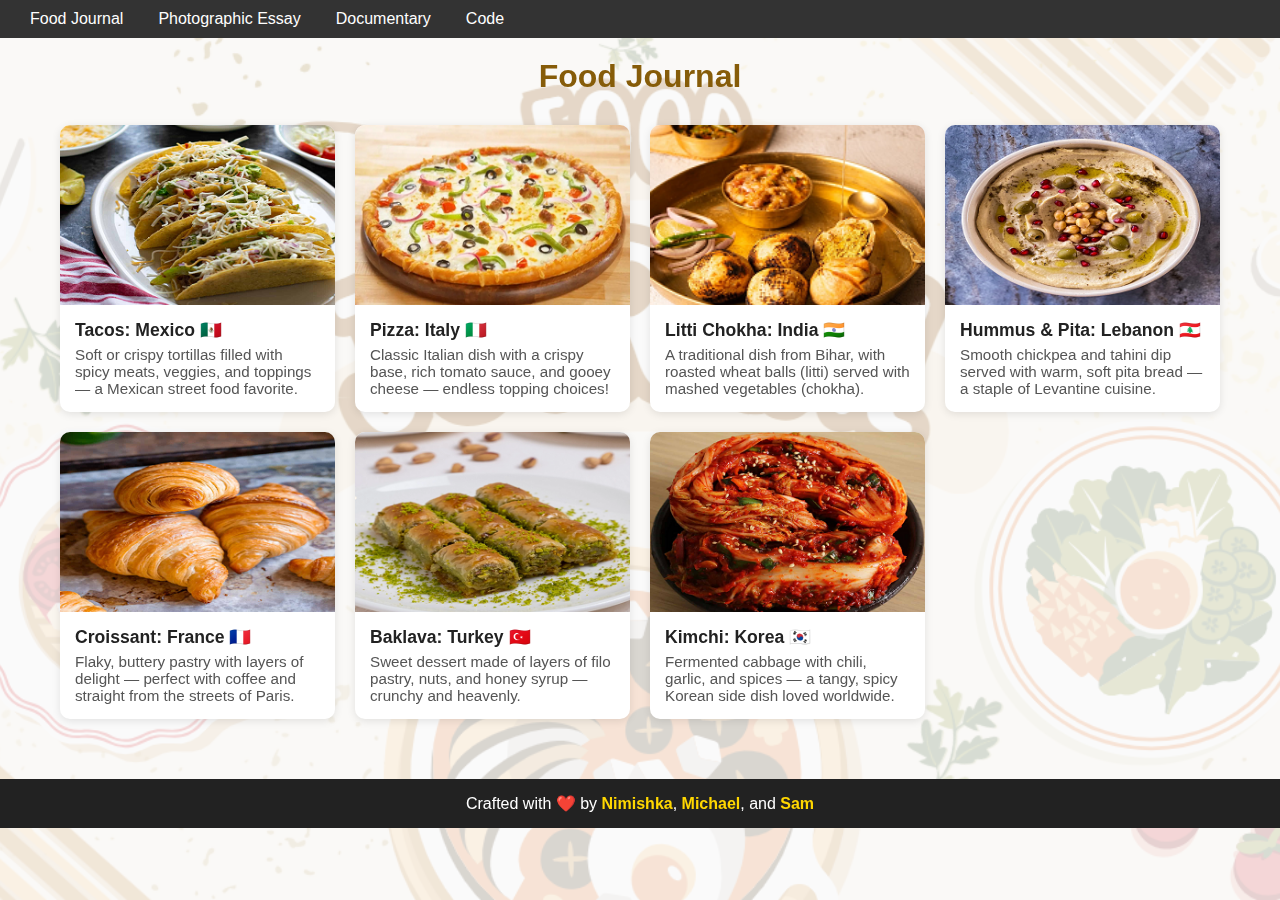
<file: index.html>
<!DOCTYPE html>
<html lang="en">

<head>
  <meta charset="UTF-8" />
  <meta name="viewport" content="width=device-width, initial-scale=1.0" />
  <title>Crave syndrome</title>
  <link rel="stylesheet" href="styles.css" />
</head>

<body>

  <nav class="navbar">
    <div class="menu-toggle" onclick="toggleMenu()">
      <span></span>
      <span></span>
      <span></span>
    </div>
    <ul class="nav-links" id="navLinks">
      <li><a href="index.html">Food Journal</a></li>
      <li><a href="PhotoGraphicEssay.html">Photographic Essay</a></li>
      <li><a href="documentary.html">Documentary</a></li>
      <li><a href="code.html">Code</a></li>
    </ul>
  </nav>

  <div class="container">
    <h1>Food Journal</h1>
    <div class="card-grid">
      <div class="card">
        <img src="images/i1.png" data-full="images/tacos.png" alt="Delicious Burger" onclick="openModal(this)" />
        <div class="card-content">
          <h3>Tacos: Mexico 🇲🇽</h3>
          <p>Soft or crispy tortillas filled with spicy meats, veggies, and toppings — a Mexican street food favorite.
          </p>
        </div>
      </div>

      <div class="card">
        <img src="images/i2.png" data-full="images/pizza.png" alt="Spicy Tacos" onclick="openModal(this)" />
        <div class="card-content">
          <h3>Pizza: Italy 🇮🇹</h3>
          <p>Classic Italian dish with a crispy base, rich tomato sauce, and gooey cheese — endless topping choices!</p>
        </div>
      </div>

      <div class="card">
        <img src="images/i3.png" data-full="images/litti.png" alt="Fresh Salad" onclick="openModal(this)" />
        <div class="card-content">
          <h3>Litti Chokha: India 🇮🇳</h3>
          <p>A traditional dish from Bihar, with roasted wheat balls (litti) served with mashed vegetables (chokha).</p>
        </div>
      </div>

      <div class="card">
        <img src="images/i4.png" data-full="images/hummus.png" alt="Gourmet Pizza" onclick="openModal(this)" />
        <div class="card-content">
          <h3>Hummus & Pita: Lebanon 🇱🇧</h3>
          <p>Smooth chickpea and tahini dip served with warm, soft pita bread — a staple of Levantine cuisine.</p>
        </div>
      </div>

      <div class="card">
        <img src="images/i5.png" data-full="images/crossiant.png" alt="Creamy Pasta" onclick="openModal(this)" />
        <div class="card-content">
          <h3>Croissant: France 🇫🇷</h3>
          <p>Flaky, buttery pastry with layers of delight — perfect with coffee and straight from the streets of Paris.
          </p>
        </div>
      </div>

      <div class="card">
        <img src="images/i6.png" data-full="images/baklava.png" alt="Exotic Sushi" onclick="openModal(this)" />
        <div class="card-content">
          <h3>Baklava: Turkey 🇹🇷</h3>
          <p>Sweet dessert made of layers of filo pastry, nuts, and honey syrup — crunchy and heavenly.</p>
        </div>
      </div>

      <div class="card">
        <img src="images/i7.png" data-full="images/kimchi.png" alt="Sweet Cupcake" onclick="openModal(this)" />
        <div class="card-content">
          <h3>Kimchi: Korea 🇰🇷</h3>
          <p>Fermented cabbage with chili, garlic, and spices — a tangy, spicy Korean side dish loved worldwide.</p>
        </div>
      </div>
    </div>
  </div>

  <!-- Modal -->
  <div id="imageModal" class="modal">
    <span class="close" onclick="closeModal()">&times;</span>
    <img class="modal-content" id="modalImage" />
  </div>

  <footer class="footer">
    Crafted with ❤️ by <strong>Nimishka</strong>, <strong>Michael</strong>, and <strong>Sam</strong>
  </footer>

  <script>
    function openModal(img) {
      const modal = document.getElementById("imageModal");
      const modalImg = document.getElementById("modalImage");
      modal.style.display = "flex";
      modalImg.src = img.getAttribute("data-full");
      modalImg.alt = img.alt;
    }

    function closeModal() {
      document.getElementById("imageModal").style.display = "none";
    }

    function toggleMenu() {
      document.getElementById("navLinks").classList.toggle("active");
    }
  </script>
</body>

</html>
</file>
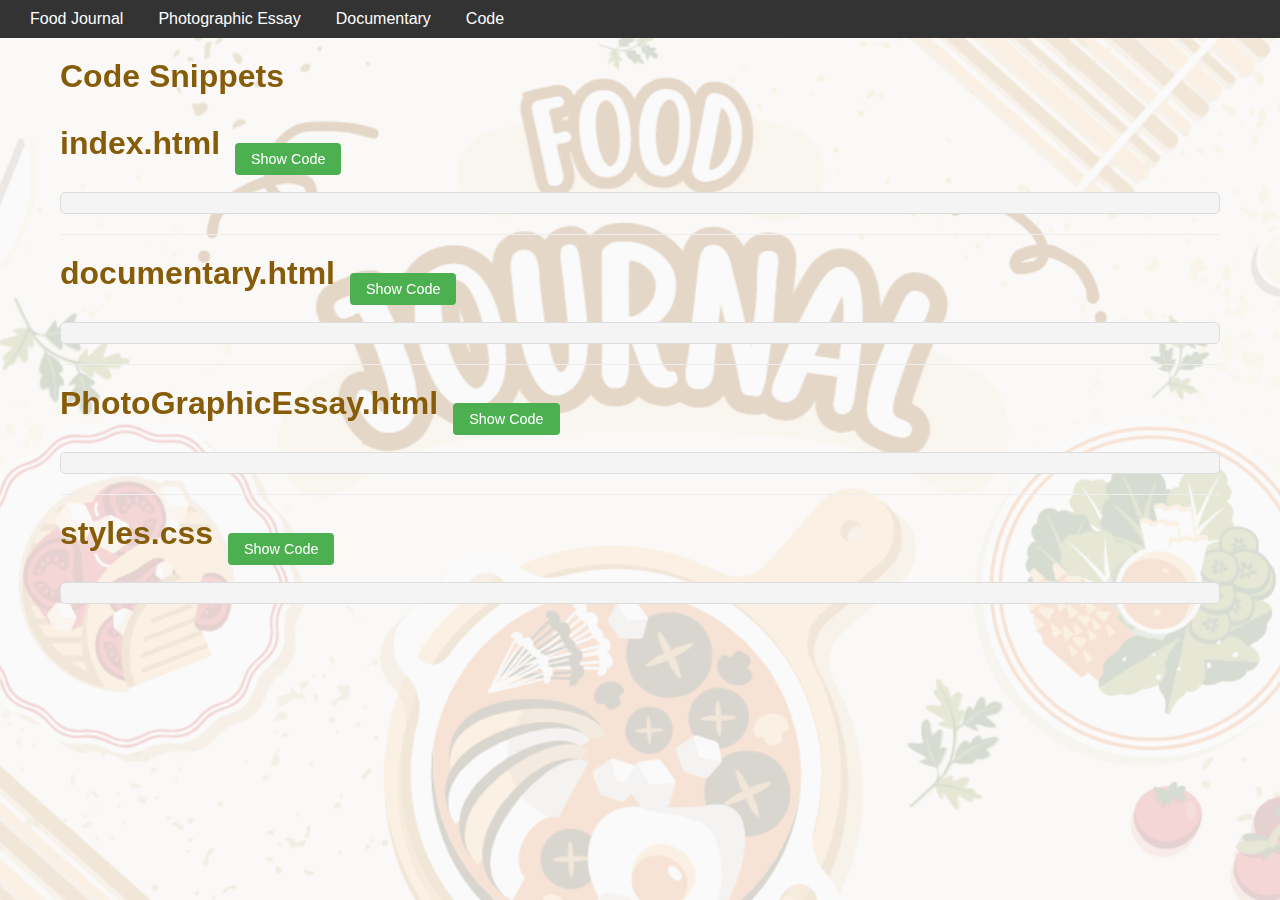
<file: code.html>
<!DOCTYPE html>
<html lang="en">

<head>
    <meta charset="UTF-8">
    <meta name="viewport" content="width=device-width, initial-scale=1.0">
    <title>Code</title>
    <link rel="stylesheet" href="styles.css">
    <style>
        pre {
            background-color: #f4f4f4;
            border: 1px solid #ddd;
            padding: 10px;
            border-radius: 5px;
            overflow-x: auto;
            /* Ensures long lines don't break layout */
            max-height: 400px;
            /* Optional: Limit height and add scroll */
            overflow-y: auto;
            /* Optional: Add vertical scroll if max-height is set */
        }

        code {
            font-family: monospace;
            white-space: pre;
            /* Preserve whitespace and line breaks */
        }

        .collapsible-content {
            display: none;
            /* Initially hidden */
        }

        .collapsible-button {
            background-color: #4CAF50;
            /* Green */
            border: none;
            color: white;
            padding: 8px 16px;
            /* Slightly smaller padding */
            text-align: center;
            cursor: pointer;
            /* Add pointer cursor */
            border-radius: 4px;
            /* Add border radius */
            margin-left: 10px;
            /* Space between heading and button */
            font-size: 0.9em;
            /* Slightly smaller font */
            vertical-align: middle;
            /* Align with heading */
        }

        .collapsible-button:hover {
            background-color: #45a049;
            /* Darker green on hover */
        }

        h1 {
            display: inline-block;
            /* Keep heading and button on same line */
            margin-right: 5px;
            /* Small space after heading */
            vertical-align: middle;
            /* Align with button */
        }

        /* Ensure content div handles inline-block h1 correctly */
        .content {
            /* Existing styles */
            padding-bottom: 20px;
            /* Add padding at the bottom */
        }

        /* Style for each code block section */
        .code-section {
            margin-bottom: 20px;
            /* Space between code blocks */
            border-bottom: 1px solid #eee;
            /* Separator line */
            padding-bottom: 20px;
            /* Padding below the pre tag */
        }

        .code-section:last-child {
            border-bottom: none;
            /* No border for the last section */
        }
    </style>
</head>

<body>
    <nav class="navbar">
        <div class="menu-toggle" onclick="toggleMenu()">
            <span></span>
            <span></span>
            <span></span>
        </div>
        <ul class="nav-links" id="navLinks">
            <li><a href="index.html">Food Journal</a></li>
            <li><a href="PhotoGraphicEssay.html">Photographic Essay</a></li>
            <li><a href="documentary.html">Documentary</a></li>
            <li><a href="code.html">Code</a></li>
        </ul>
    </nav>

    <div class="container">

        <h1 class="codeh1">Code Snippets</h1>
        <div class="content">

            <!-- NEW CODE BLOCK: index.html -->
            <div class="code-section">
                <h1>index.html</h1><button class="collapsible-button" onclick="toggleCode(this)">Show Code</button>
                <pre><code class="collapsible-content">
                &lt;!DOCTYPE html&gt;
                &lt;html lang=&quot;en&quot;&gt;
                
                &lt;head&gt;
                  &lt;meta charset=&quot;UTF-8&quot; /&gt;
                  &lt;meta name=&quot;viewport&quot; content=&quot;width=device-width, initial-scale=1.0&quot; /&gt;
                  &lt;title&gt;Crave syndrome&lt;/title&gt;
                  &lt;link rel=&quot;stylesheet&quot; href=&quot;styles.css&quot; /&gt;
                &lt;/head&gt;
                
                &lt;body&gt;
                
                  &lt;nav class=&quot;navbar&quot;&gt;
                    &lt;div class=&quot;menu-toggle&quot; onclick=&quot;toggleMenu()&quot;&gt;
                      &lt;span&gt;&lt;/span&gt;
                      &lt;span&gt;&lt;/span&gt;
                      &lt;span&gt;&lt;/span&gt;
                    &lt;/div&gt;
                    &lt;ul class=&quot;nav-links&quot; id=&quot;navLinks&quot;&gt;
                      &lt;li&gt;&lt;a href=&quot;index.html&quot;&gt;Food Journal&lt;/a&gt;&lt;/li&gt;
                      &lt;li&gt;&lt;a href=&quot;PhotoGraphicEssay.html&quot;&gt;Photographic Essay&lt;/a&gt;&lt;/li&gt;
                      &lt;li&gt;&lt;a href=&quot;documentary.html&quot;&gt;Documentary&lt;/a&gt;&lt;/li&gt;
                      &lt;li&gt;&lt;a href=&quot;code.html&quot;&gt;Code&lt;/a&gt;&lt;/li&gt;
                    &lt;/ul&gt;
                  &lt;/nav&gt;
                
                  &lt;div class=&quot;container&quot;&gt;
                    &lt;h1&gt;Food Journal&lt;/h1&gt;
                    &lt;div class=&quot;card-grid&quot;&gt;
                      &lt;div class=&quot;card&quot;&gt;
                        &lt;img src=&quot;images/i1.png&quot; data-full=&quot;images/tacos.png&quot; alt=&quot;Delicious Burger&quot; onclick=&quot;openModal(this)&quot; /&gt;
                        &lt;div class=&quot;card-content&quot;&gt;
                          &lt;h3&gt;Tacos: Mexico 🇲🇽&lt;/h3&gt;
                          &lt;p&gt;Soft or crispy tortillas filled with spicy meats, veggies, and toppings &mdash; a Mexican street food favorite.&lt;/p&gt;
                        &lt;/div&gt;
                      &lt;/div&gt;
                
                      &lt;div class=&quot;card&quot;&gt;
                        &lt;img src=&quot;images/i2.png&quot; data-full=&quot;images/pizza.png&quot; alt=&quot;Spicy Tacos&quot; onclick=&quot;openModal(this)&quot; /&gt;
                        &lt;div class=&quot;card-content&quot;&gt;
                          &lt;h3&gt;Pizza: Italy 🇮🇹&lt;/h3&gt;
                          &lt;p&gt;Classic Italian dish with a crispy base, rich tomato sauce, and gooey cheese &mdash; endless topping choices!&lt;/p&gt;
                        &lt;/div&gt;
                      &lt;/div&gt;
                
                      &lt;div class=&quot;card&quot;&gt;
                        &lt;img src=&quot;images/i3.png&quot; data-full=&quot;images/litti.png&quot; alt=&quot;Fresh Salad&quot; onclick=&quot;openModal(this)&quot; /&gt;
                        &lt;div class=&quot;card-content&quot;&gt;
                          &lt;h3&gt;Litti Chokha: India 🇮🇳&lt;/h3&gt;
                          &lt;p&gt;A traditional dish from Bihar, with roasted wheat balls (litti) served with mashed vegetables (chokha).&lt;/p&gt;
                        &lt;/div&gt;
                      &lt;/div&gt;
                
                      &lt;div class=&quot;card&quot;&gt;
                        &lt;img src=&quot;images/i4.png&quot; data-full=&quot;images/hummus.png&quot; alt=&quot;Gourmet Pizza&quot; onclick=&quot;openModal(this)&quot; /&gt;
                        &lt;div class=&quot;card-content&quot;&gt;
                          &lt;h3&gt;Hummus &amp; Pita: Lebanon 🇱🇧&lt;/h3&gt;
                          &lt;p&gt;Smooth chickpea and tahini dip served with warm, soft pita bread &mdash; a staple of Levantine cuisine.&lt;/p&gt;
                        &lt;/div&gt;
                      &lt;/div&gt;
                
                      &lt;div class=&quot;card&quot;&gt;
                        &lt;img src=&quot;images/i5.png&quot; data-full=&quot;images/crossiant.png&quot; alt=&quot;Creamy Pasta&quot; onclick=&quot;openModal(this)&quot; /&gt;
                        &lt;div class=&quot;card-content&quot;&gt;
                          &lt;h3&gt;Croissant: France 🇫🇷&lt;/h3&gt;
                          &lt;p&gt;Flaky, buttery pastry with layers of delight &mdash; perfect with coffee and straight from the streets of Paris.&lt;/p&gt;
                        &lt;/div&gt;
                      &lt;/div&gt;
                
                      &lt;div class=&quot;card&quot;&gt;
                        &lt;img src=&quot;images/i6.png&quot; data-full=&quot;images/baklava.png&quot; alt=&quot;Exotic Sushi&quot; onclick=&quot;openModal(this)&quot; /&gt;
                        &lt;div class=&quot;card-content&quot;&gt;
                          &lt;h3&gt;Baklava: Turkey 🇹🇷&lt;/h3&gt;
                          &lt;p&gt;Sweet dessert made of layers of filo pastry, nuts, and honey syrup &mdash; crunchy and heavenly.&lt;/p&gt;
                        &lt;/div&gt;
                      &lt;/div&gt;
                
                      &lt;div class=&quot;card&quot;&gt;
                        &lt;img src=&quot;images/i7.png&quot; data-full=&quot;images/kimchi.png&quot; alt=&quot;Sweet Cupcake&quot; onclick=&quot;openModal(this)&quot; /&gt;
                        &lt;div class=&quot;card-content&quot;&gt;
                          &lt;h3&gt;Kimchi: Korea 🇰🇷&lt;/h3&gt;
                          &lt;p&gt;Fermented cabbage with chili, garlic, and spices &mdash; a tangy, spicy Korean side dish loved worldwide.&lt;/p&gt;
                        &lt;/div&gt;
                      &lt;/div&gt;
                    &lt;/div&gt;
                  &lt;/div&gt;
                
                  &lt;!-- Modal --&gt;
                  &lt;div id=&quot;imageModal&quot; class=&quot;modal&quot;&gt;
                    &lt;span class=&quot;close&quot; onclick=&quot;closeModal()&quot;&gt;&amp;times;&lt;/span&gt;
                    &lt;img class=&quot;modal-content&quot; id=&quot;modalImage&quot; /&gt;
                  &lt;/div&gt;
                
                  &lt;footer class=&quot;footer&quot;&gt;
                    Crafted with ❤️ by &lt;strong&gt;Nimishka&lt;/strong&gt;, &lt;strong&gt;Michael&lt;/strong&gt;, and &lt;strong&gt;Sam&lt;/strong&gt;
                  &lt;/footer&gt;
                
                  &lt;script&gt;
                    function openModal(img) {
                      const modal = document.getElementById(&quot;imageModal&quot;);
                      const modalImg = document.getElementById(&quot;modalImage&quot;);
                      modal.style.display = &quot;flex&quot;;
                      modalImg.src = img.getAttribute(&quot;data-full&quot;);
                      modalImg.alt = img.alt;
                    }
                
                    function closeModal() {
                      document.getElementById(&quot;imageModal&quot;).style.display = &quot;none&quot;;
                    }
                
                    function toggleMenu() {
                      document.getElementById(&quot;navLinks&quot;).classList.toggle(&quot;active&quot;);
                    }
                  &lt;/script&gt;
                &lt;/body&gt;
                
                &lt;/html&gt;
</code></pre>
            </div>

            <!-- NEW CODE BLOCK: documentary.html -->
            <div class="code-section">
                <h1>documentary.html</h1><button class="collapsible-button" onclick="toggleCode(this)">Show
                    Code</button>
                <pre><code class="collapsible-content">
                &lt;!DOCTYPE html&gt;
                &lt;html lang=&quot;en&quot;&gt;
                
                &lt;head&gt;
                    &lt;meta charset=&quot;UTF-8&quot;&gt;
                    &lt;meta name=&quot;viewport&quot; content=&quot;width=device-width, initial-scale=1.0&quot;&gt;
                    &lt;title&gt;Documentary&lt;/title&gt;
                    &lt;link rel=&quot;stylesheet&quot; href=&quot;styles.css&quot; /&gt;
                &lt;/head&gt;
                
                &lt;style&gt;
                    body {
                        display: flex;
                        flex-direction: column;
                        margin: 0;
                        height: 100vh;
                    }
                
                    #loading-screen {
                        position: fixed;
                        top: 0;
                        left: 0;
                        width: 100%;
                        height: 100%;
                        background-color: rgba(0, 0, 0, 0.8);
                        display: flex;
                        justify-content: center;
                        align-items: center;
                        font-size: 24px;
                        color: white;
                        z-index: 1000;
                        animation: hideLoader 0s ease-in-out 10s forwards;
                    }
                
                    @keyframes hideLoader {
                        to {
                            display: none;
                        }
                    }
                
                    .video-container {
                        flex: 1;
                        display: flex;
                        justify-content: center;
                        align-items: center;
                        height: 100vh;
                        background-color: #000;
                        /* Optional: Add a black background */
                        margin: 0;
                    }
                
                    .video-container video {
                        max-width: 100%;
                        max-height: 100%;
                        border: 2px solid #fff;
                        /* Optional: Add a border around the video */
                        box-shadow: 0 4px 8px rgba(0, 0, 0, 0.5);
                        /* Optional: Add a shadow for better aesthetics */
                    }
                &lt;/style&gt;
                
                &lt;body&gt;
                
                    &lt;nav class=&quot;navbar&quot;&gt;
                        &lt;div class=&quot;menu-toggle&quot; onclick=&quot;toggleMenu()&quot;&gt;
                            &lt;span&gt;&lt;/span&gt;
                            &lt;span&gt;&lt;/span&gt;
                            &lt;span&gt;&lt;/span&gt;
                        &lt;/div&gt;
                        &lt;ul class=&quot;nav-links&quot; id=&quot;navLinks&quot;&gt;
                            &lt;li&gt;&lt;a href=&quot;index.html&quot;&gt;Food Journal&lt;/a&gt;&lt;/li&gt;
                            &lt;li&gt;&lt;a href=&quot;PhotoGraphicEssay.html&quot;&gt;Photographic Essay&lt;/a&gt;&lt;/li&gt;
                            &lt;li&gt;&lt;a href=&quot;documentary.html&quot;&gt;Documentary&lt;/a&gt;&lt;/li&gt;
                            &lt;li&gt;&lt;a href=&quot;code.html&quot;&gt;Code&lt;/a&gt;&lt;/li&gt;
                        &lt;/ul&gt;
                    &lt;/nav&gt;
                
                
                    &lt;div id=&quot;loading-screen&quot;&gt;Loading video, please wait...&lt;/div&gt;
                    &lt;div style=&quot;display: flex; justify-content: center; align-items: center; height: 100%;&quot;&gt;
                        &lt;div style=&quot;width: 100%; max-width: 800px;&quot;&gt;
                            &lt;iframe width=&quot;100%&quot; height=&quot;auto&quot;
                                src=&quot;https://drive.google.com/file/d/1v9osIo5qLUCKC6rs9jLLYW0hZb9A8-_v/preview&quot; frameborder=&quot;0&quot;
                                allowfullscreen style=&quot;aspect-ratio: 16/9;&quot;&gt;
                            &lt;/iframe&gt;
                        &lt;/div&gt;
                    &lt;/div&gt;
                
                
                    &lt;footer class=&quot;footer&quot;&gt;
                        Crafted with ❤️ by &lt;strong&gt;Nimishka&lt;/strong&gt;, &lt;strong&gt;Michael&lt;/strong&gt;, and &lt;strong&gt;Sam&lt;/strong&gt;
                    &lt;/footer&gt;
                
                    &lt;script&gt;
                        function toggleMenu() {
                            document.getElementById(&quot;navLinks&quot;).classList.toggle(&quot;active&quot;);
                        }
                    &lt;/script&gt;
                
                    &lt;script&gt;
                        const video = document.querySelector('iframe');
                        const loader = document.getElementById('loading-screen');
                
                        video.onload = () =&gt; {
                            loader.style.display = 'none';
                        };
                    &lt;/script&gt;
                
                &lt;/body&gt;
                
                &lt;/html&gt;
</code></pre>
            </div>

            <!-- NEW CODE BLOCK: PhotoGraphicEssay.html -->
            <div class="code-section">
                <h1>PhotoGraphicEssay.html</h1><button class="collapsible-button" onclick="toggleCode(this)">Show
                    Code</button>
                <pre><code class="collapsible-content">
                &lt;!DOCTYPE html&gt;
                &lt;html lang=&quot;en&quot;&gt;
                
                &lt;head&gt;
                    &lt;meta charset=&quot;UTF-8&quot;&gt;
                    &lt;meta name=&quot;viewport&quot; content=&quot;width=device-width, initial-scale=1.0&quot;&gt;
                    &lt;title&gt;Photographic Essay&lt;/title&gt;
                    &lt;link rel=&quot;stylesheet&quot; href=&quot;styles.css&quot; /&gt;
                &lt;/head&gt;
                
                &lt;body&gt;
                
                    &lt;nav class=&quot;navbar&quot;&gt;
                        &lt;div class=&quot;menu-toggle&quot; onclick=&quot;toggleMenu()&quot;&gt;
                            &lt;span&gt;&lt;/span&gt;
                            &lt;span&gt;&lt;/span&gt;
                            &lt;span&gt;&lt;/span&gt;
                        &lt;/div&gt;
                        &lt;ul class=&quot;nav-links&quot; id=&quot;navLinks&quot;&gt;
                            &lt;li&gt;&lt;a href=&quot;index.html&quot;&gt;Food Journal&lt;/a&gt;&lt;/li&gt;
                            &lt;li&gt;&lt;a href=&quot;PhotoGraphicEssay.html&quot;&gt;Photographic Essay&lt;/a&gt;&lt;/li&gt;
                            &lt;li&gt;&lt;a href=&quot;documentary.html&quot;&gt;Documentary&lt;/a&gt;&lt;/li&gt;
                            &lt;li&gt;&lt;a href=&quot;code.html&quot;&gt;Code&lt;/a&gt;&lt;/li&gt;
                        &lt;/ul&gt;
                    &lt;/nav&gt;
                
                    &lt;div class=&quot;container&quot;&gt;
                
                        &lt;h1&gt;Photographic Essay&lt;/h1&gt;
                
                        &lt;div style=&quot;display: flex; flex-wrap: wrap; width: 100%; justify-content: center;&quot;&gt;
                            &lt;div style=&quot;width: 100%; max-width: 300px; padding: 20px; box-sizing: border-box;&quot;&gt;
                                &lt;img src=&quot;images/c1.jpg&quot; alt=&quot;Image 1&quot; style=&quot;width: 100%; height: auto; border: 2px solid grey;&quot;&gt;
                                &lt;p
                                    style=&quot;text-align: center; border-radius: 50%; padding: 10px; border: 2px solid #ccc; display: inline-block; word-wrap: break-word; width: 80%;&quot;&gt;
                                    Caption for Image 1&lt;/p&gt;
                            &lt;/div&gt;
                            &lt;div style=&quot;width: 100%; max-width: 300px; padding: 20px; box-sizing: border-box;&quot;&gt;
                                &lt;img src=&quot;images/c2.jpg&quot; alt=&quot;Image 2&quot; style=&quot;width: 100%; height: auto; border: 2px solid grey;&quot;&gt;
                                &lt;p
                                    style=&quot;text-align: center; border-radius: 50%; padding: 10px; border: 2px solid #ccc; display: inline-block; word-wrap: break-word; width: 80%;&quot;&gt;
                                    Caption for Image 2&lt;/p&gt;
                            &lt;/div&gt;
                            &lt;div style=&quot;width: 100%; max-width: 300px; padding: 20px; box-sizing: border-box;&quot;&gt;
                                &lt;img src=&quot;images/c3.jpg&quot; alt=&quot;Image 3&quot; style=&quot;width: 100%; height: auto; border: 2px solid grey;&quot;&gt;
                                &lt;p
                                    style=&quot;text-align: center; border-radius: 50%; padding: 10px; border: 2px solid #ccc; display: inline-block; word-wrap: break-word; width: 80%;&quot;&gt;
                                    Caption for Image 3&lt;/p&gt;
                            &lt;/div&gt;
                            &lt;div style=&quot;width: 100%; max-width: 300px; padding: 20px; box-sizing: border-box;&quot;&gt;
                                &lt;img src=&quot;images/c4.jpg&quot; alt=&quot;Image 4&quot; style=&quot;width: 100%; height: auto; border: 2px solid grey;&quot;&gt;
                                &lt;p
                                    style=&quot;text-align: center; border-radius: 50%; padding: 10px; border: 2px solid #ccc; display: inline-block; word-wrap: break-word; width: 80%;&quot;&gt;
                                    Caption for Image 4&lt;/p&gt;
                            &lt;/div&gt;
                            &lt;div style=&quot;width: 100%; max-width: 300px; padding: 20px; box-sizing: border-box;&quot;&gt;
                                &lt;img src=&quot;images/c5.jpg&quot; alt=&quot;Image 5&quot; style=&quot;width: 100%; height: auto; border: 2px solid grey;&quot;&gt;
                                &lt;p
                                    style=&quot;text-align: center; border-radius: 50%; padding: 10px; border: 2px solid #ccc; display: inline-block; word-wrap: break-word; width: 80%;&quot;&gt;
                                    Caption for Image 5&lt;/p&gt;
                            &lt;/div&gt;
                            &lt;div style=&quot;width: 100%; max-width: 300px; padding: 20px; box-sizing: border-box;&quot;&gt;
                                &lt;img src=&quot;images/c6.jpg&quot; alt=&quot;Image 6&quot; style=&quot;width: 100%; height: auto; border: 2px solid grey;&quot;&gt;
                                &lt;p
                                    style=&quot;text-align: center; border-radius: 50%; padding: 10px; border: 2px solid #ccc; display: inline-block; word-wrap: break-word; width: 80%;&quot;&gt;
                                    Caption for Image 6&lt;/p&gt;
                            &lt;/div&gt;
                        &lt;/div&gt;
                    &lt;/div&gt;
                
                
                    &lt;footer class=&quot;footer&quot;&gt;
                        Crafted with ❤️ by &lt;strong&gt;Nimishka&lt;/strong&gt;, &lt;strong&gt;Michael&lt;/strong&gt;, and &lt;strong&gt;Sam&lt;/strong&gt;
                    &lt;/footer&gt;
                
                    &lt;script&gt;
                        function toggleMenu() {
                            document.getElementById(&quot;navLinks&quot;).classList.toggle(&quot;active&quot;);
                        }
                    &lt;/script&gt;
                
                &lt;/body&gt;
                
                &lt;/html&gt;
</code></pre>
            </div>

            <!-- NEW CODE BLOCK: styles.css -->
            <div class="code-section">
                <h1>styles.css</h1><button class="collapsible-button" onclick="toggleCode(this)">Show Code</button>
                <pre><code class="collapsible-content">
                body {
                margin: 0;
                font-family: Arial, sans-serif;
                background-image: url('images/f1.png');
                background-size: cover;
                background-attachment: fixed;
                background-repeat: no-repeat;
                background-position: center;
                background-color: rgba(255, 255, 255, 0.7);
                position: relative;
              }
              
              body::before {
                content: &quot;&quot;;
                position: fixed;
                top: 0;
                left: 0;
                width: 100%;
                height: 100%;
                background-image: url('images/f1.png');
                background-size: cover;
                background-position: center;
                opacity: 0.2;
                z-index: -1;
              }
              
              * {
                box-sizing: border-box;
                margin: 0;
                padding: 0;
              }
              
              
              body {
                font-family: Arial, sans-serif;
                background: #f9f9f9;
                color: #333;
              }
              
              .container {
                max-width: 1200px;
                margin: auto;
                padding: 20px;
              }
              
              h1 {
                text-align: center;
                margin-bottom: 30px;
                color: #865c09;
              }
              
              .card-grid {
                display: grid;
                grid-template-columns: repeat(auto-fit, minmax(250px, 1fr));
                gap: 20px;
              }
              
              .card {
                background: white;
                border-radius: 10px;
                overflow: hidden;
                box-shadow: 0 2px 8px rgba(0, 0, 0, 0.1);
                transition: transform 0.2s;
                cursor: pointer;
              }
              
              .card:hover {
                transform: translateY(-5px);
              }
              
              .card img {
                width: 100%;
                height: 180px;
                object-fit: cover;
                display: block;
              }
              
              .card-content {
                padding: 15px;
              }
              
              .card-content h3 {
                margin-bottom: 5px;
                font-size: 1.1rem;
                color: #222;
              }
              
              .card-content p {
                font-size: 0.95rem;
                color: #555;
              }
              
              /* Navbar Styles */
              .navbar {
                background-color: #333;
                padding: 10px 20px;
                position: sticky;
                top: 0;
                z-index: 100;
                display: flex;
                justify-content: space-between;
                align-items: center;
              }
              
              .menu-toggle {
                display: none;
                flex-direction: column;
                cursor: pointer;
              }
              
              .menu-toggle span {
                width: 25px;
                height: 3px;
                background: #fff;
                margin: 4px 0;
                transition: 0.3s;
              }
              
              .nav-links {
                list-style: none;
                display: flex;
                gap: 15px;
              }
              
              .nav-links li a {
                color: white;
                text-decoration: none;
                font-size: 1rem;
                padding: 5px 10px;
                transition: background 0.3s;
              }
              
              .nav-links li a:hover {
                background: #555;
                border-radius: 4px;
              }
              
              @media (max-width: 768px) {
                .menu-toggle {
                  display: flex;
                }
              
                .nav-links {
                  position: absolute;
                  top: 60px;
                  left: 0;
                  right: 0;
                  background: #333;
                  flex-direction: column;
                  display: none;
                  padding: 10px 0;
                }
              
                .nav-links.active {
                  display: flex;
                }
              
                .nav-links li a {
                  padding: 10px;
                  font-size: 1.1rem;
                }
              }
              
              /* Modal Styles */
              .modal {
                display: none;
                position: fixed;
                z-index: 1000;
                padding: 20px;
                left: 0;
                top: 0;
                width: 100%;
                height: 100%;
                overflow: auto;
                background-color: rgba(0, 0, 0, 0.8);
                align-items: center;
                justify-content: center;
              }
              
              .modal-content {
                max-width: 90%;
                max-height: 80%;
                border-radius: 10px;
                box-shadow: 0 0 20px rgba(255, 255, 255, 0.3);
              }
              
              .close {
                position: absolute;
                top: 30px;
                right: 40px;
                color: white;
                font-size: 40px;
                font-weight: bold;
                cursor: pointer;
                z-index: 1001;
              }
              
              /* Responsive for smaller devices */
              @media (max-width: 600px) {
                .modal-content {
                  width: 95%;
                  height: auto;
                }
              
                .close {
                  top: 15px;
                  right: 20px;
                  font-size: 30px;
                }
              }
              
              /* Footer Styles */
              .footer {
                background-color: #222;
                color: #fff;
                text-align: center;
                padding: 15px 10px;
                margin-top: 40px;
                font-size: 1rem;
              }
              
              .footer strong {
                color: #ffd700;
              }
</code></pre>
            </div>

        </div> <!-- End of content div -->
    </div>

    <script>
        function toggleMenu() {
            document.getElementById("navLinks").classList.toggle("active");
        }

        function toggleCode(button) {
            // Find the <pre> element that is the next sibling of the button's parent div
            // This assumes the structure: div.code-section > h1 + button + pre > code
            var heading = button.previousElementSibling; // Get the h1
            var pre = button.nextElementSibling; // Get the pre tag

            if (pre && pre.tagName === 'PRE') {
                var code = pre.querySelector('.collapsible-content');
                if (code) {
                    code.style.display = code.style.display === "block" ? "none" : "block";
                    button.textContent = code.style.display === "block" ? "Hide Code" : "Show Code";
                } else {
                    console.error("Could not find .collapsible-content inside the <pre> tag.");
                }
            } else {
                console.error("Could not find the <pre> tag immediately following the button.");
            }
        }

        // Initially hide all code blocks when the page loads
        document.addEventListener('DOMContentLoaded', function () {
            document.querySelectorAll('.collapsible-content').forEach(code => {
                code.style.display = 'none';
            });
            // Ensure all buttons initially say "Show Code"
            document.querySelectorAll('.collapsible-button').forEach(button => {
                button.textContent = 'Show Code';
            });
        });
    </script>
</body>

</html>
</file>
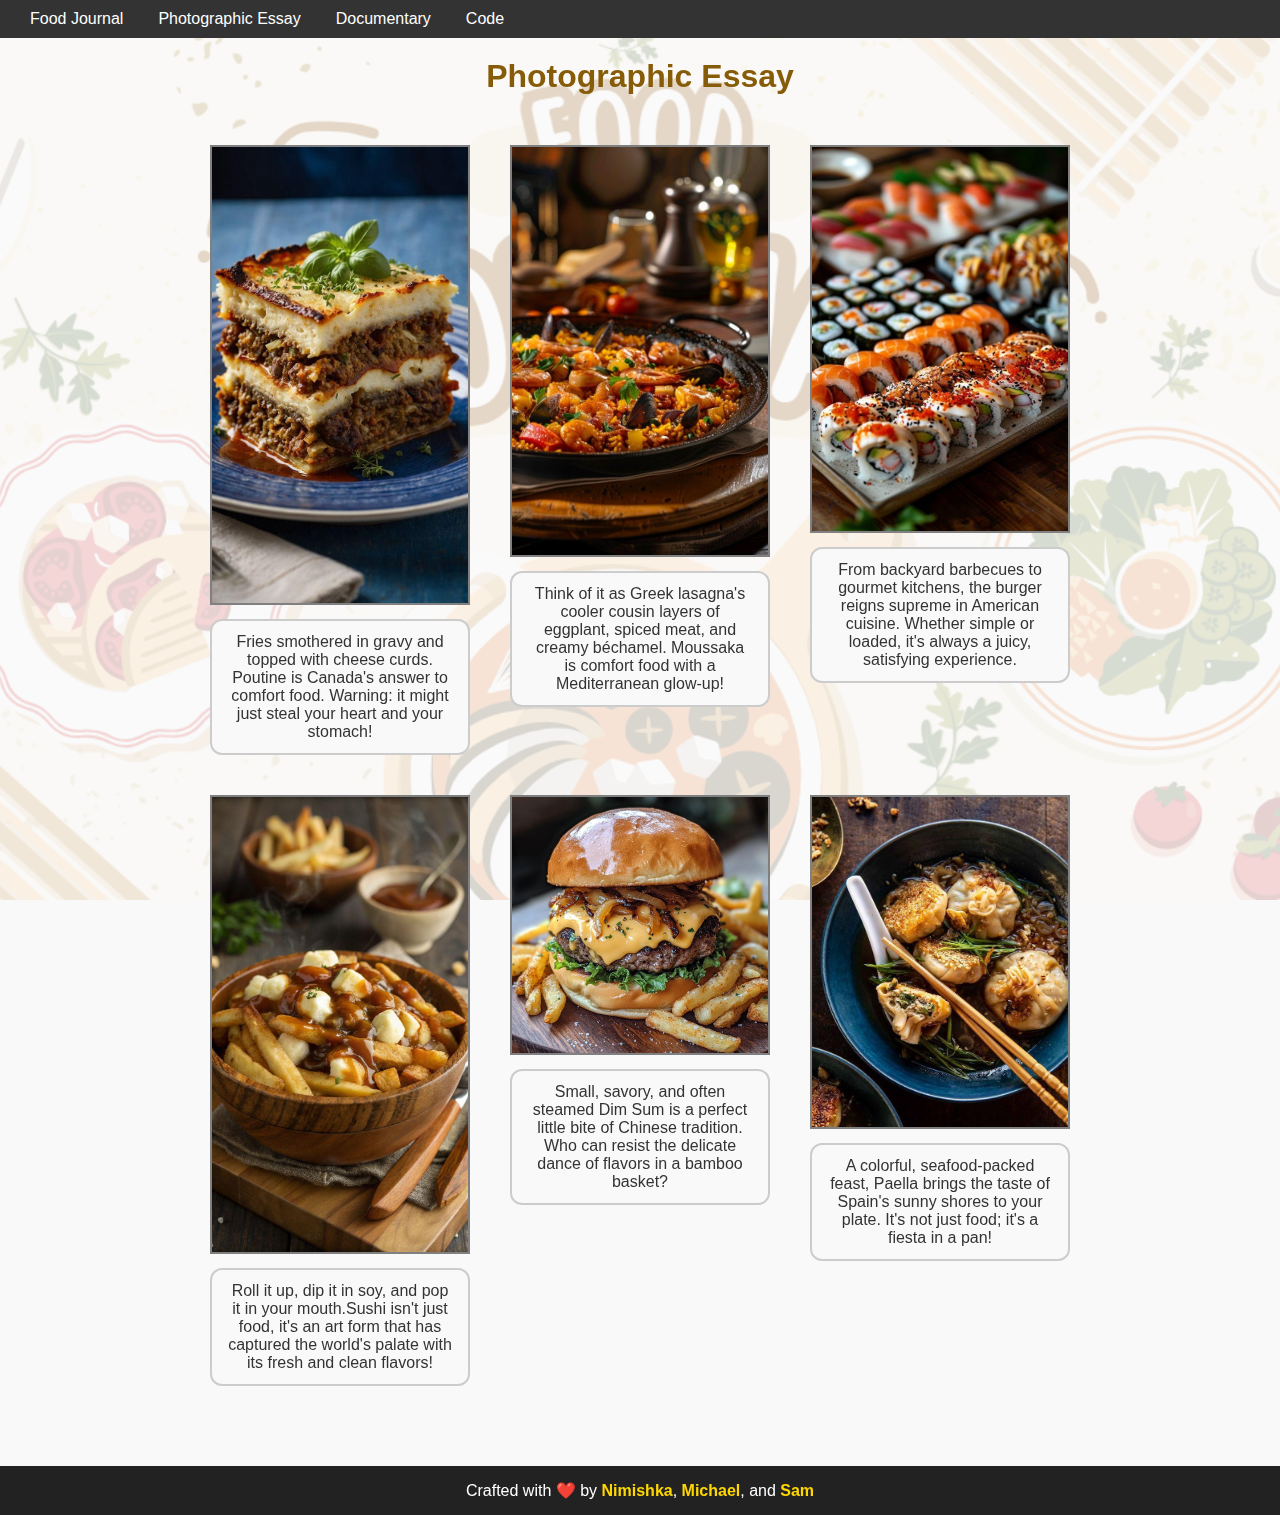
<file: PhotoGraphicEssay.html>
<!DOCTYPE html>
<html lang="en">

<head>
    <meta charset="UTF-8">
    <meta name="viewport" content="width=device-width, initial-scale=1.0">
    <title>Photographic Essay</title>
    <link rel="stylesheet" href="styles.css" />

    <style>
        .caption {
    text-align: center;
    padding: 12px 16px;
    border: 2px solid #ccc;
    border-radius: 12px;
    background-color: #f9f9f9;
    display: inline-block;
    max-width: 100%;
    box-sizing: border-box;
    margin-top: 10px;
    word-wrap: break-word;
}

    </style>
</head>

<body>

    <nav class="navbar">
        <div class="menu-toggle" onclick="toggleMenu()">
            <span></span>
            <span></span>
            <span></span>
        </div>
        <ul class="nav-links" id="navLinks">
            <li><a href="index.html">Food Journal</a></li>
            <li><a href="PhotoGraphicEssay.html">Photographic Essay</a></li>
            <li><a href="documentary.html">Documentary</a></li>
            <li><a href="code.html">Code</a></li>
        </ul>
    </nav>

    <div class="container">

        <h1>Photographic Essay</h1>

        <div style="display: flex; flex-wrap: wrap; width: 100%; justify-content: center;">
            <div style="width: 100%; max-width: 300px; padding: 20px; box-sizing: border-box;">
                <img src="images/c1.jpg" alt="Image 1" style="width: 100%; height: auto; border: 2px solid grey;">
                <p class="caption">
                    Fries smothered in gravy and topped with cheese curds. Poutine is Canada's answer to comfort food.
                    Warning: it might just steal your heart and your stomach!</p>
            </div>
            <div style="width: 100%; max-width: 300px; padding: 20px; box-sizing: border-box;">
                <img src="images/c2.jpg" alt="Image 2" style="width: 100%; height: auto; border: 2px solid grey;">
                <p class="caption">
                    Think of it as Greek lasagna's cooler cousin layers of eggplant, spiced meat, and creamy béchamel.
                    Moussaka is comfort food with a Mediterranean glow-up!</p>
            </div>
            <div style="width: 100%; max-width: 300px; padding: 20px; box-sizing: border-box;">
                <img src="images/c3.jpg" alt="Image 3" style="width: 100%; height: auto; border: 2px solid grey;">
                <p class="caption">
                    From backyard barbecues to gourmet kitchens, the burger reigns supreme in American cuisine. Whether
                    simple or loaded, it's always a juicy, satisfying experience.</p>
            </div>
            <div style="width: 100%; max-width: 300px; padding: 20px; box-sizing: border-box;">
                <img src="images/c4.jpg" alt="Image 4" style="width: 100%; height: auto; border: 2px solid grey;">
                <p class="caption">
                    Roll it up, dip it in soy, and pop it in your mouth.Sushi isn't just food, it's an art form that has
                    captured the world's palate with its fresh and clean flavors!</p>
            </div>
            <div style="width: 100%; max-width: 300px; padding: 20px; box-sizing: border-box;">
                <img src="images/c5.jpg" alt="Image 5" style="width: 100%; height: auto; border: 2px solid grey;">
                <p class="caption">
                    Small, savory, and often steamed Dim Sum is a perfect little bite of Chinese tradition. Who can
                    resist the delicate dance of flavors in a bamboo basket?</p>
            </div>
            <div style="width: 100%; max-width: 300px; padding: 20px; box-sizing: border-box;">
                <img src="images/c6.jpg" alt="Image 6" style="width: 100%; height: auto; border: 2px solid grey;">
                <p class="caption">
                    A colorful, seafood-packed feast, Paella brings the taste of Spain's sunny shores to your plate.
                    It's not just food; it's a fiesta in a pan!</p>
            </div>
        </div>
    </div>


    <footer class="footer">
        Crafted with ❤️ by <strong>Nimishka</strong>, <strong>Michael</strong>, and <strong>Sam</strong>
    </footer>

    <script>
        function toggleMenu() {
            document.getElementById("navLinks").classList.toggle("active");
        }
    </script>

</body>

</html>
</file>
<file: styles.css>
body {
  margin: 0;
  font-family: Arial, sans-serif;
  background-image: url('images/f1.png');
  background-size: cover;
  background-attachment: fixed;
  background-repeat: no-repeat;
  background-position: center;
  background-color: rgba(255, 255, 255, 0.7);
  position: relative;
}

body::before {
  content: "";
  position: fixed;
  top: 0;
  left: 0;
  width: 100%;
  height: 100%;
  background-image: url('images/f1.png');
  background-size: cover;
  background-position: center;
  opacity: 0.2;
  z-index: -1;
}

* {
  box-sizing: border-box;
  margin: 0;
  padding: 0;
}


body {
  font-family: Arial, sans-serif;
  background: #f9f9f9;
  color: #333;
}

.container {
  max-width: 1200px;
  margin: auto;
  padding: 20px;
}

h1 {
  text-align: center;
  margin-bottom: 30px;
  color: #865c09;
}

.card-grid {
  display: grid;
  grid-template-columns: repeat(auto-fit, minmax(250px, 1fr));
  gap: 20px;
}

.card {
  background: white;
  border-radius: 10px;
  overflow: hidden;
  box-shadow: 0 2px 8px rgba(0, 0, 0, 0.1);
  transition: transform 0.2s;
  cursor: pointer;
}

.card:hover {
  transform: translateY(-5px);
}

.card img {
  width: 100%;
  height: 180px;
  object-fit: cover;
  display: block;
}

.card-content {
  padding: 15px;
}

.card-content h3 {
  margin-bottom: 5px;
  font-size: 1.1rem;
  color: #222;
}

.card-content p {
  font-size: 0.95rem;
  color: #555;
}

/* Navbar Styles */
.navbar {
  background-color: #333;
  padding: 10px 20px;
  position: sticky;
  top: 0;
  z-index: 100;
  display: flex;
  justify-content: space-between;
  align-items: center;
}

.menu-toggle {
  display: none;
  flex-direction: column;
  cursor: pointer;
}

.menu-toggle span {
  width: 25px;
  height: 3px;
  background: #fff;
  margin: 4px 0;
  transition: 0.3s;
}

.nav-links {
  list-style: none;
  display: flex;
  gap: 15px;
}

.nav-links li a {
  color: white;
  text-decoration: none;
  font-size: 1rem;
  padding: 5px 10px;
  transition: background 0.3s;
}

.nav-links li a:hover {
  background: #555;
  border-radius: 4px;
}

@media (max-width: 768px) {
  .menu-toggle {
    display: flex;
  }

  .nav-links {
    position: absolute;
    top: 60px;
    left: 0;
    right: 0;
    background: #333;
    flex-direction: column;
    display: none;
    padding: 10px 0;
  }

  .nav-links.active {
    display: flex;
  }

  .nav-links li a {
    padding: 10px;
    font-size: 1.1rem;
  }
}

/* Modal Styles */
.modal {
  display: none;
  position: fixed;
  z-index: 1000;
  padding: 20px;
  left: 0;
  top: 0;
  width: 100%;
  height: 100%;
  overflow: auto;
  background-color: rgba(0, 0, 0, 0.8);
  align-items: center;
  justify-content: center;
}

.modal-content {
  max-width: 90%;
  max-height: 80%;
  border-radius: 10px;
  box-shadow: 0 0 20px rgba(255, 255, 255, 0.3);
}

.close {
  position: absolute;
  top: 30px;
  right: 40px;
  color: white;
  font-size: 40px;
  font-weight: bold;
  cursor: pointer;
  z-index: 1001;
}

/* Responsive for smaller devices */
@media (max-width: 600px) {
  .modal-content {
    width: 95%;
    height: auto;
  }

  .close {
    top: 15px;
    right: 20px;
    font-size: 30px;
  }
}

/* Footer Styles */
.footer {
  background-color: #222;
  color: #fff;
  text-align: center;
  padding: 15px 10px;
  margin-top: 40px;
  font-size: 1rem;
}

.footer strong {
  color: #ffd700;
}
</file>
